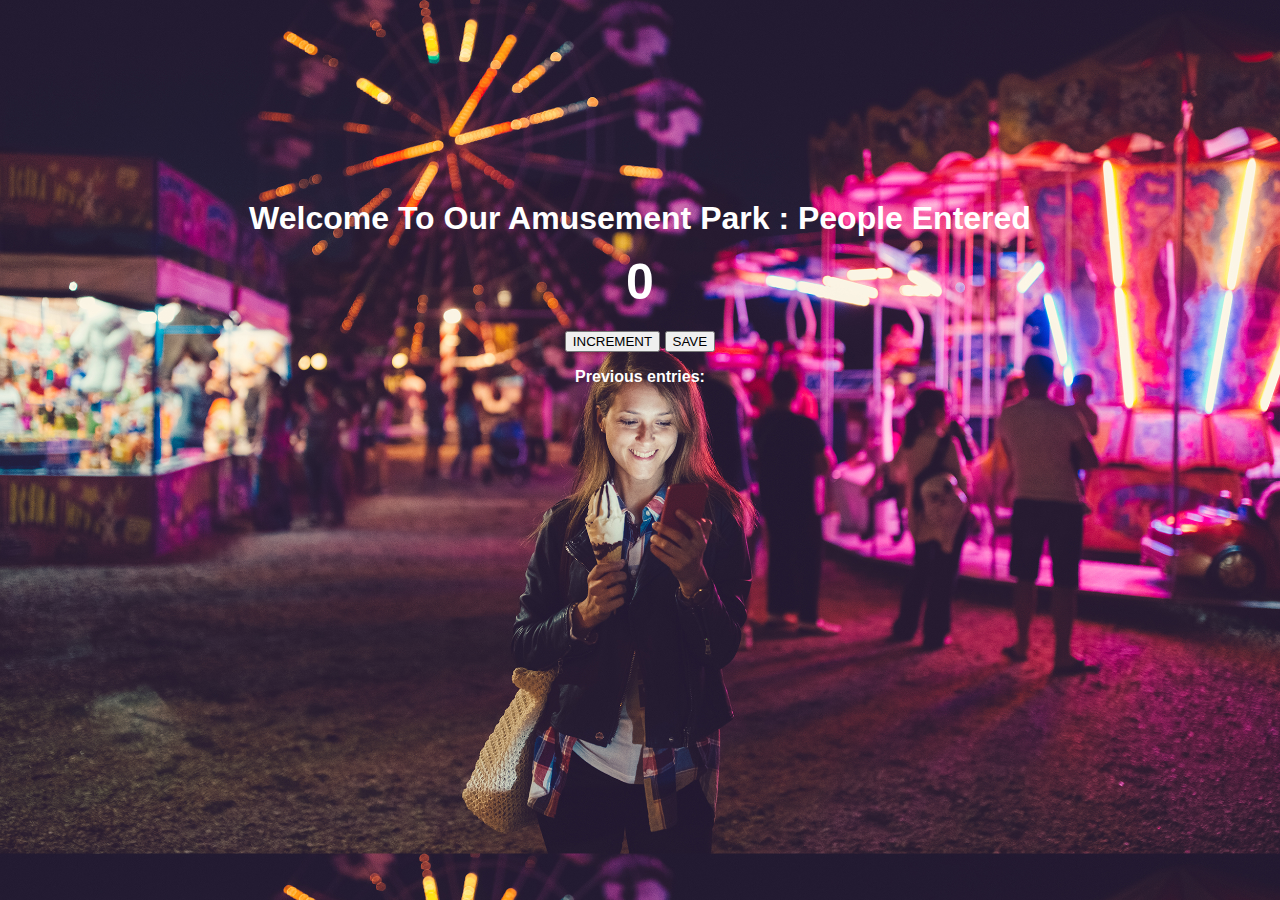
<file: Amusement Park/index.html>
<!DOCTYPE html>
<html lang="en">
<head>
    <meta charset="UTF-8">
    <meta name="viewport" content="width=device-width, initial-scale=1.0">
    <title>Amusement Park</title>
    <link rel="stylesheet" href="index.css">
</head>
<body>
    <h1 >Welcome To Our Amusement Park : People Entered</h1>
    <h2 id="count-el">0</h2>
    <!-- <script>
       we have change the value 
       document.getElementById("count-el").innerText=5
    </script> -->
    <button id="increment-btn" onclick="increment()">INCREMENT</button>
    <button id="save-btn" onclick="save()">SAVE</button>
    <!-- <button onclick="purchase()">Purchase</button> -->
    <!-- <p id="error"></p> -->
    <p id="save-el" >Previous entries:</p>
    
    <script src="index.js">
    </script>
</body>
</html>
</file>
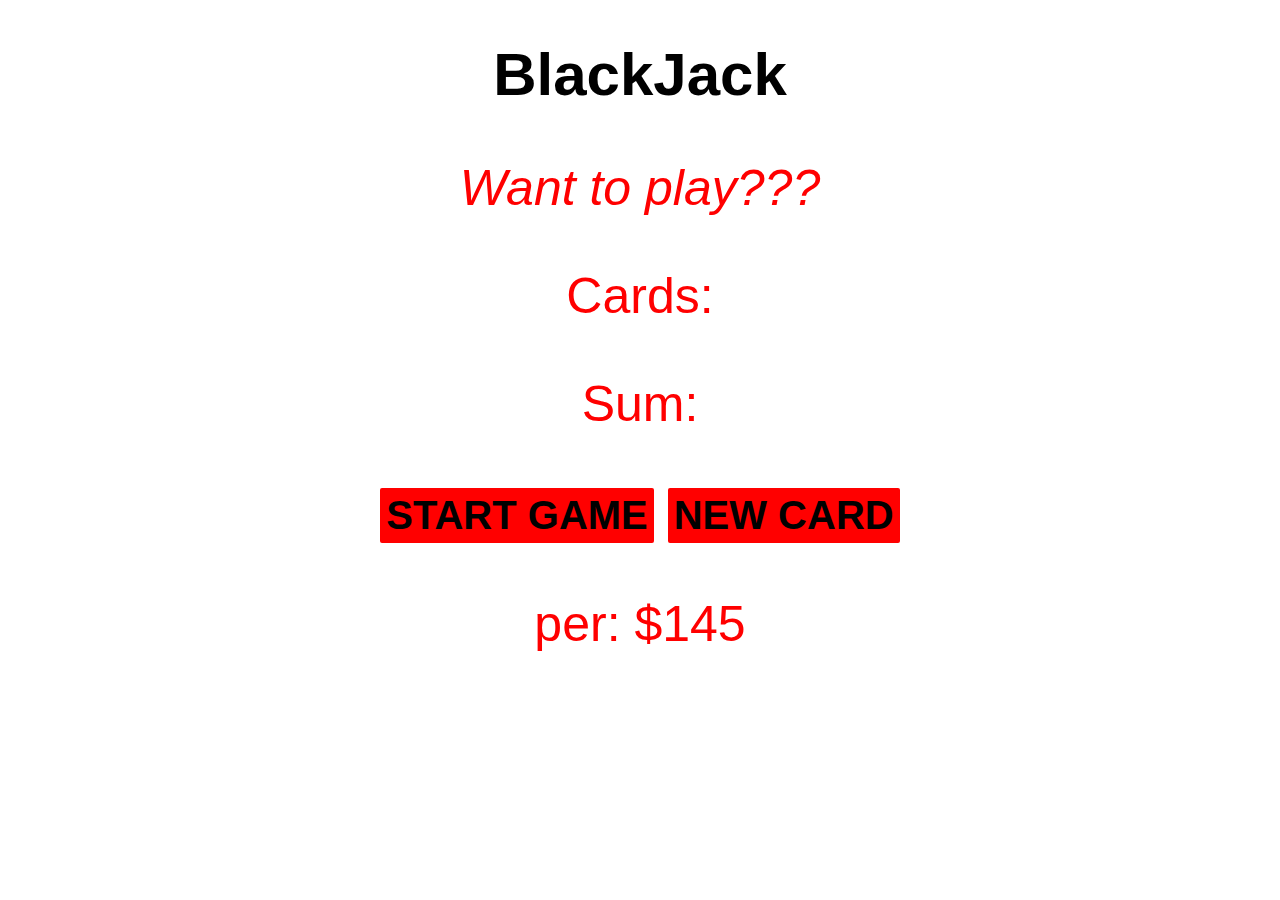
<file: BlackJack/index.html>
<!DOCTYPE html>
<html lang="en">
<head>
    <meta charset="UTF-8">
    <meta name="viewport" content="width=device-width, initial-scale=1.0">
    <link rel="stylesheet" href="index.css">
    <title>BlackJack</title>

</head>
<body>
    <h1>BlackJack</h1>
    <p id="msg-el">Want to play???</p>
    <p id="cards-el">Cards:</p>
    <p id="sum-el">Sum:</p>
    <button onclick="startGame()">START GAME</button>
    <button onclick="newCard()">NEW CARD</button>
    <p id="player-el"></p>
    <script src="index.js"></script>
</body>
</html>
</file>
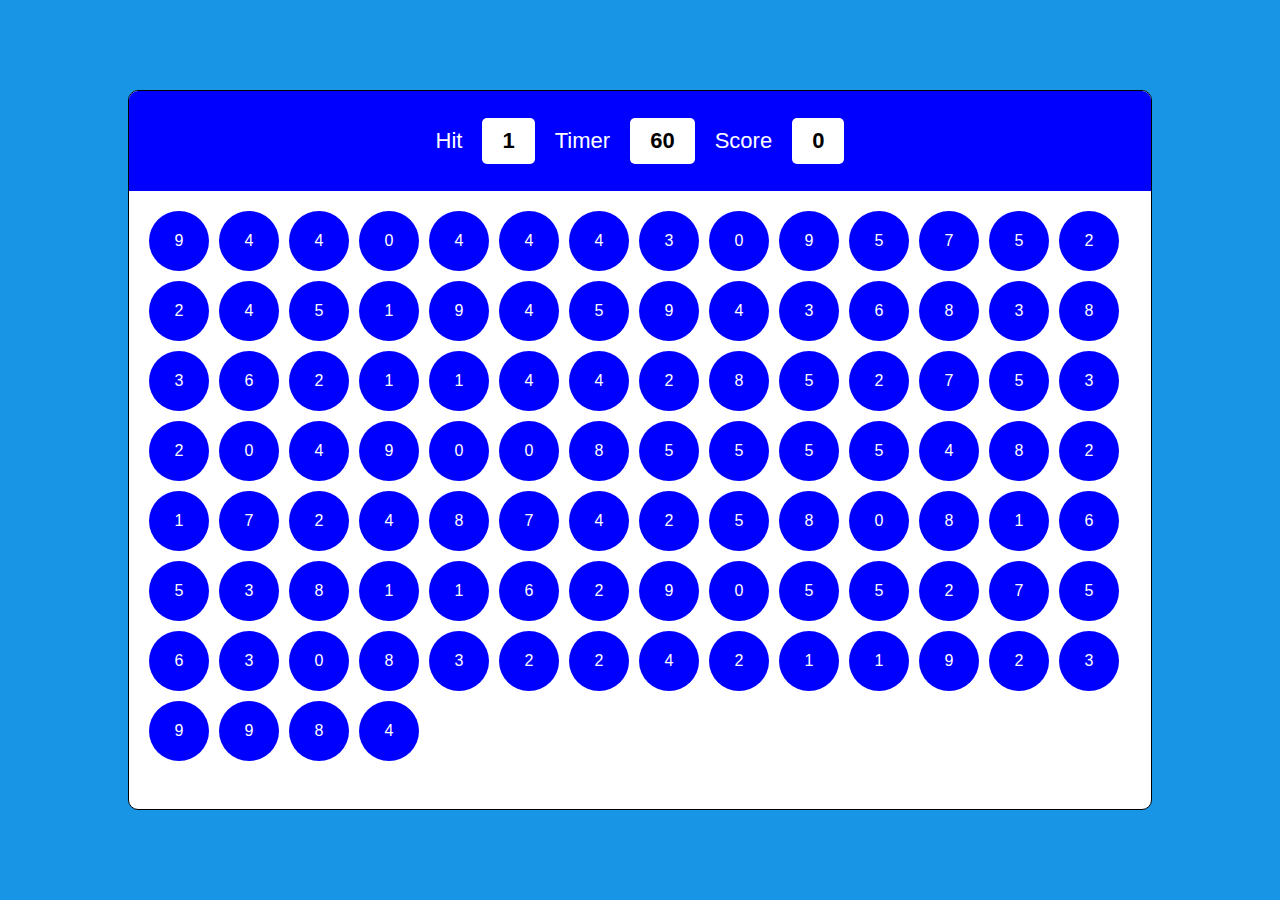
<file: bubbleGame/index.html>
<!DOCTYPE html>
<html lang="en">
  <head>
    <meta charset="UTF-8" />
    <meta name="viewport" content="width=device-width, initial-scale=1.0" />
    <link rel="stylesheet" href="style.css" />
    <link rel="icon" type="image/png" href="bubble.png" />
    <title>Bubble Game</title>
  </head>
  <body>
    <div id="main">
      <div id="panel">
        <div id="ptop">
          <div class="elem">
            <h2>Hit</h2>
            <div id="hitvalue" class="box">5</div>
          </div>
          <div class="elem">
            <h2>Timer</h2>
            <div id="timervalue" class="box">60</div>
          </div>
          <div class="elem">
            <h2>Score</h2>
            <div id="scorevalue" class="box">0</div>
          </div>
        </div>
        <div id="pbottom"></div>
      </div>
    </div>
    <script src="script.js"></script>
  </body>
</html>
</file>
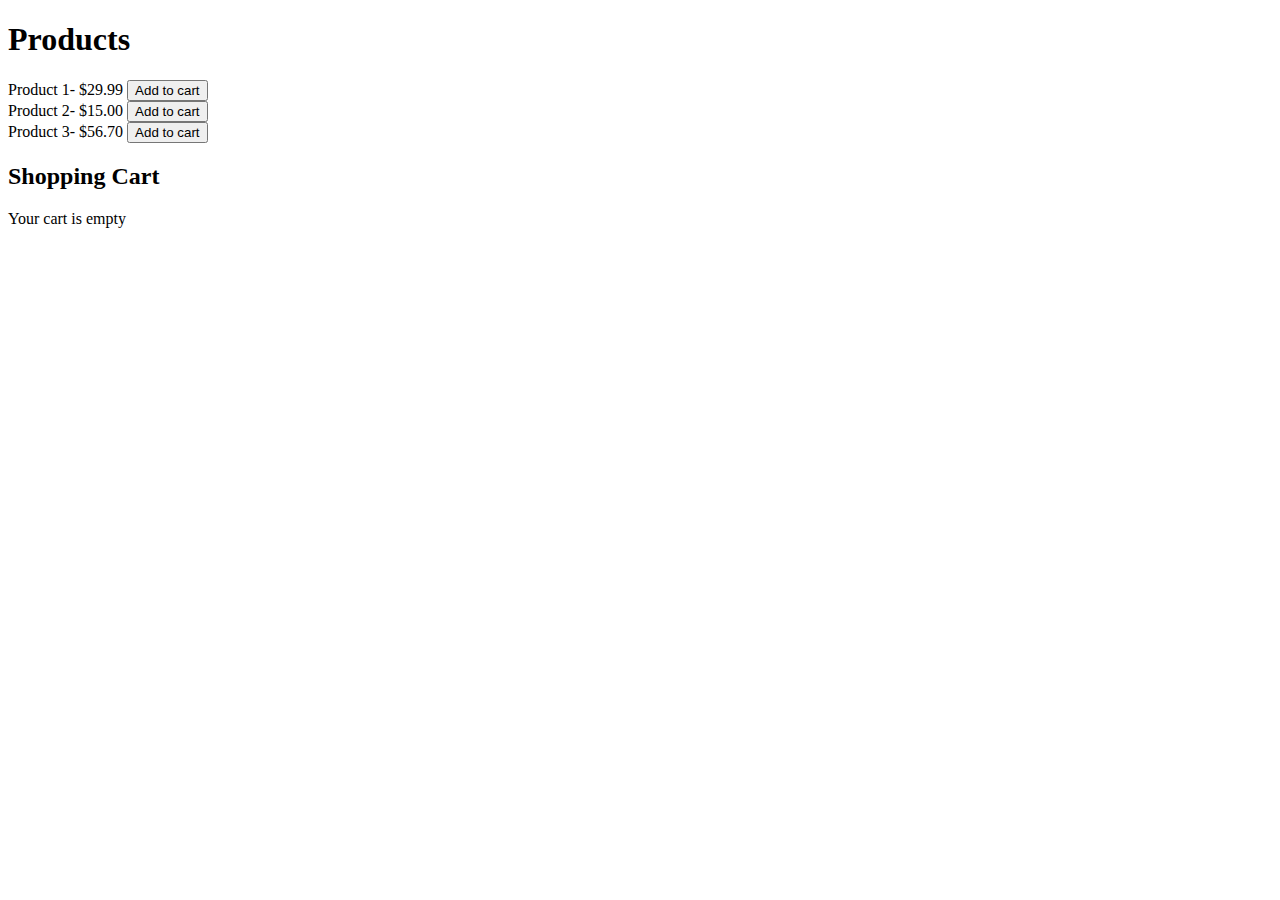
<file: ecommerce-cart/index.html>
<!DOCTYPE html>
<html lang="en">
<head>
    <meta charset="UTF-8">
    <meta name="viewport" content="width=device-width, initial-scale=1.0">
    <title>Ecommerce-Cart</title>
    <link rel="stylesheet" href="style.css">
</head>
<body>
    <div class="container">
        <h1>Products</h1>
        <div id="product-list">
            <!-- products dynamically added -->
        </div>
        <h2>Shopping Cart</h2>
        <div id="cart-items">
            <div id="empty-cart">Your cart is empty</div>
        </div>
        <div id="cart-total" class="hidden">
            <p>Total:<span id="total-price">$0.00</span></p>
            <button id="checkout-btn">Checkout</button>
        </div>
    </div>
    <script src="script.js"></script>
</body>
</html>
</file>
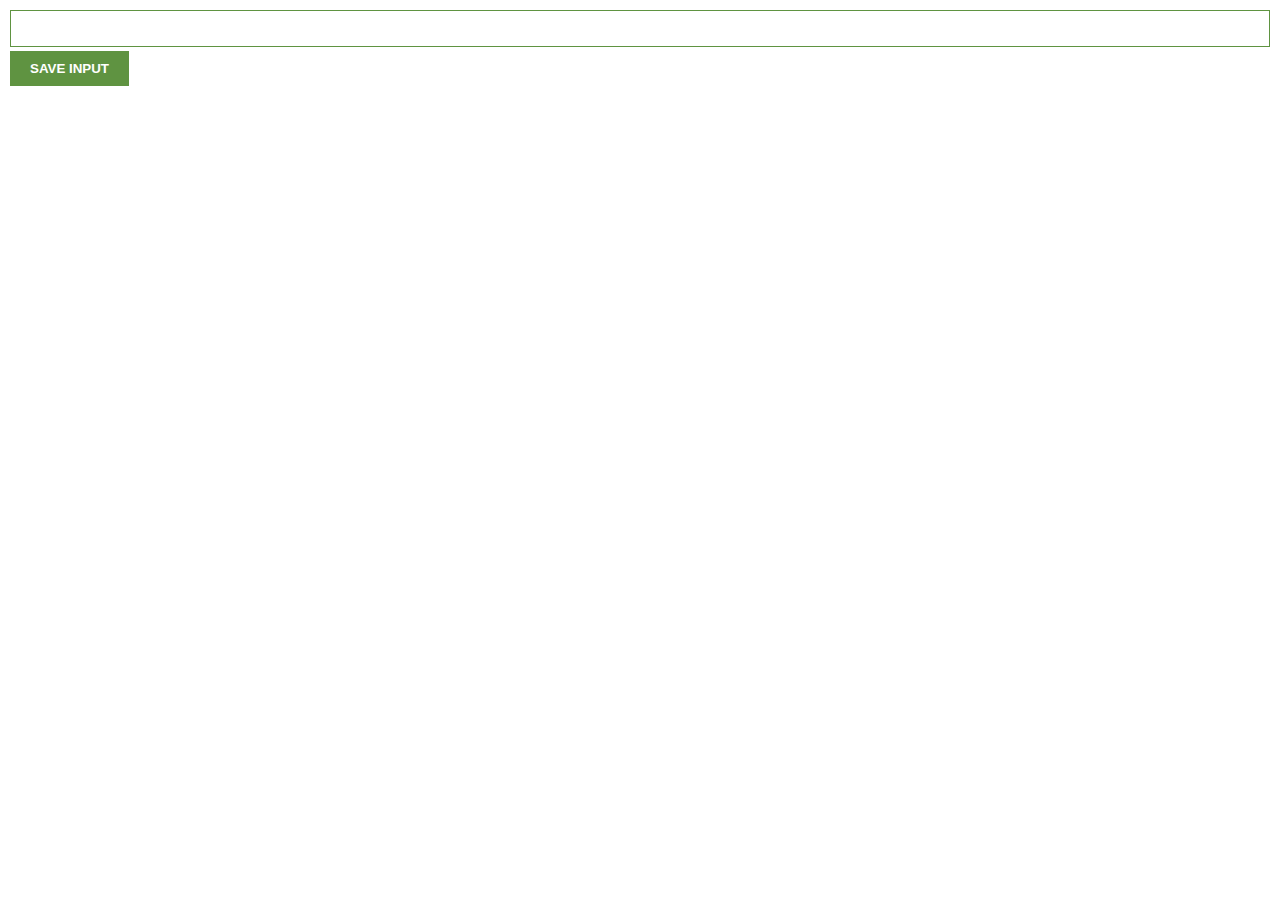
<file: Lead Tracker/index.html>
<!DOCTYPE html>
<html lang="en">
<head>
    <meta charset="UTF-8">
    <meta name="viewport" content="width=device-width, initial-scale=1.0">
    <link rel="stylesheet" href="index.css">
    <title>Document</title>
</head>
<body>
    <input type="text"  id="input-el">
    <button id="input-btn" onclick="saveLead()">SAVE INPUT</button>
    <ul id="ul-el">
        
    </ul>
    <script src="index.js"></script>
</body>
</html>
</file>
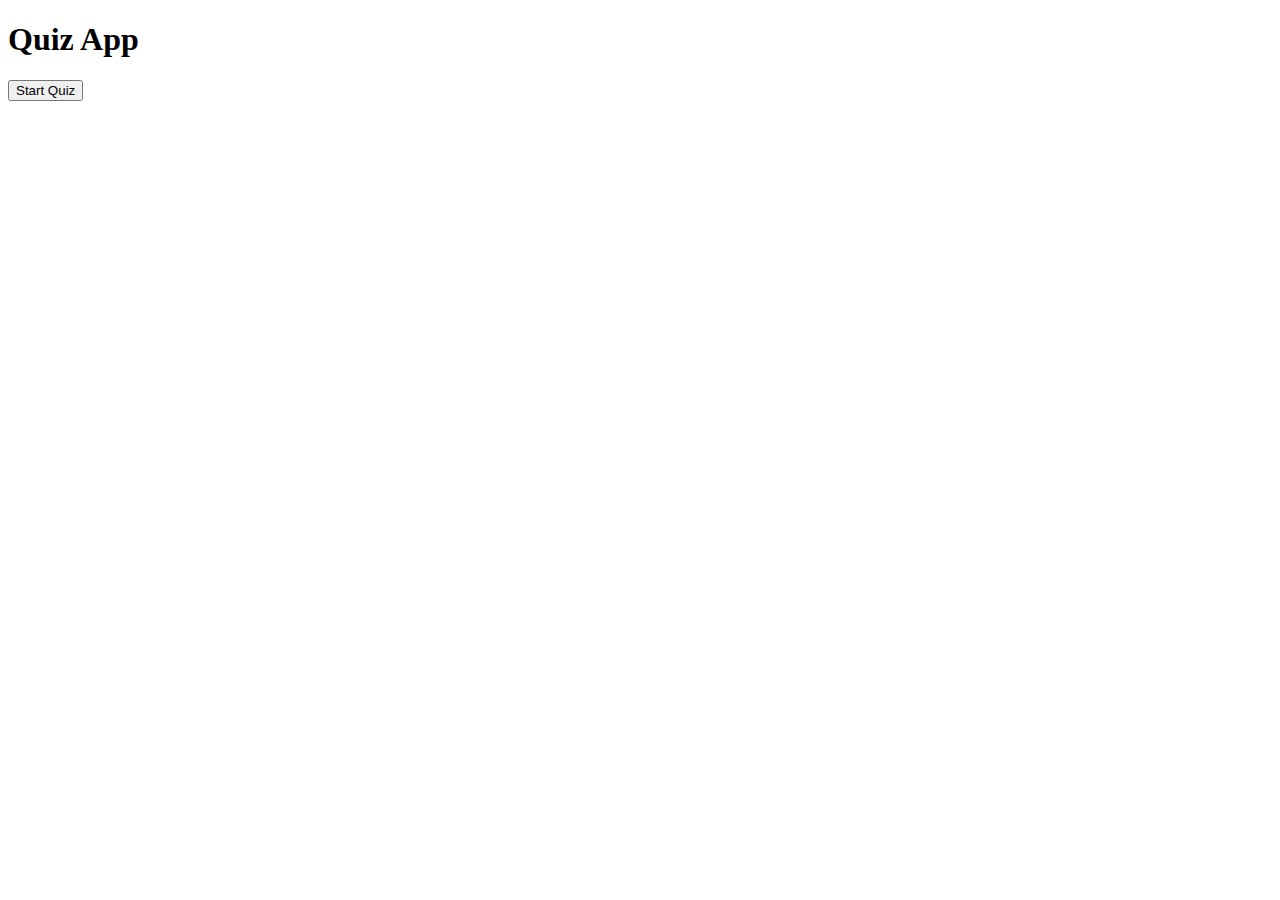
<file: quiz-application/index.html>
<!DOCTYPE html>
<html lang="en">
<head>
    <meta charset="UTF-8">
    <meta name="viewport" content="width=device-width, initial-scale=1.0">
    <title>Quiz-Application</title>
    <link rel="stylesheet" href="style.css">
</head>
<body>
    <div id="container">
        <h1>Quiz App</h1>
        <div id="quiz-container">
            <div id="question-container" class="hidden">
                <h2 id="question-text"></h2>
                <ul id="choices-list">
                    <!-- choices will be added dynamically -->
                </ul>
                <button id="next-btn" class="hidden">Next Question</button>
            </div>
            <div id="result-container" class="hidden">
                <h2>Your Score:</h2>
                <p id="score"></p>
                <button id="restart-btn">Restart Quiz</button>
            </div>
            <button id="start-btn">Start Quiz</button>
        </div>
    </div>
    <script src="script.js"></script>
</body>
</html>
</file>
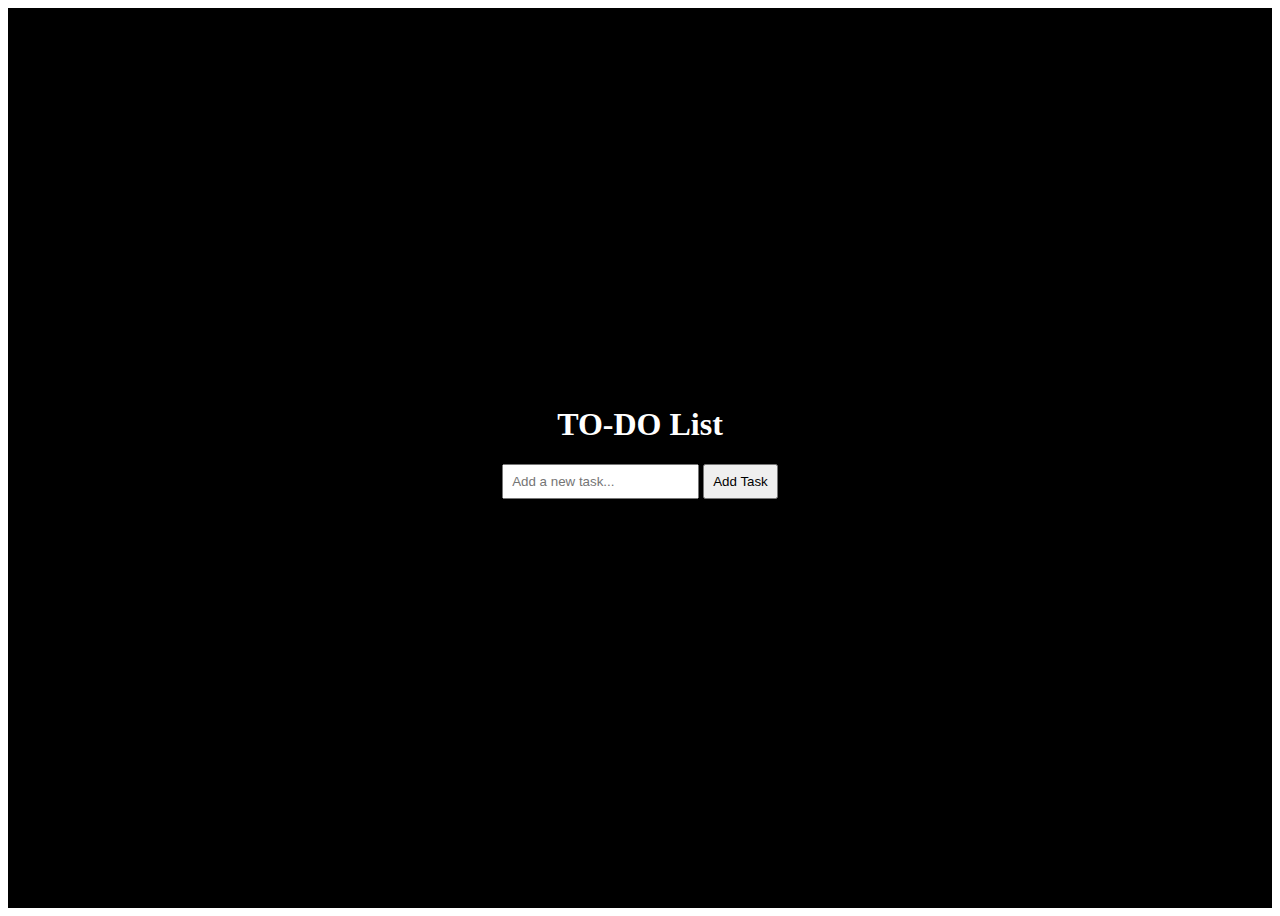
<file: T0Do/index.html>
<!DOCTYPE html>
<html lang="en">
<head>
    <meta charset="UTF-8">
    <meta name="viewport" content="width=device-width, initial-scale=1.0">
    <title>ToDo List</title>
    <link rel="stylesheet" href="style.css">
</head>
<body>
    <div class="container">
        <h1>TO-DO List</h1>
        <div class="input-container">
            <input type="text" id="todo-input" placeholder="Add a new task...">
            <button id="add-task-btn">Add Task</button>
        </div>
        <ul id="todo-list">
        </ul>
    </div>
    <script src="script.js"></script>
</body>
</html>
</file>
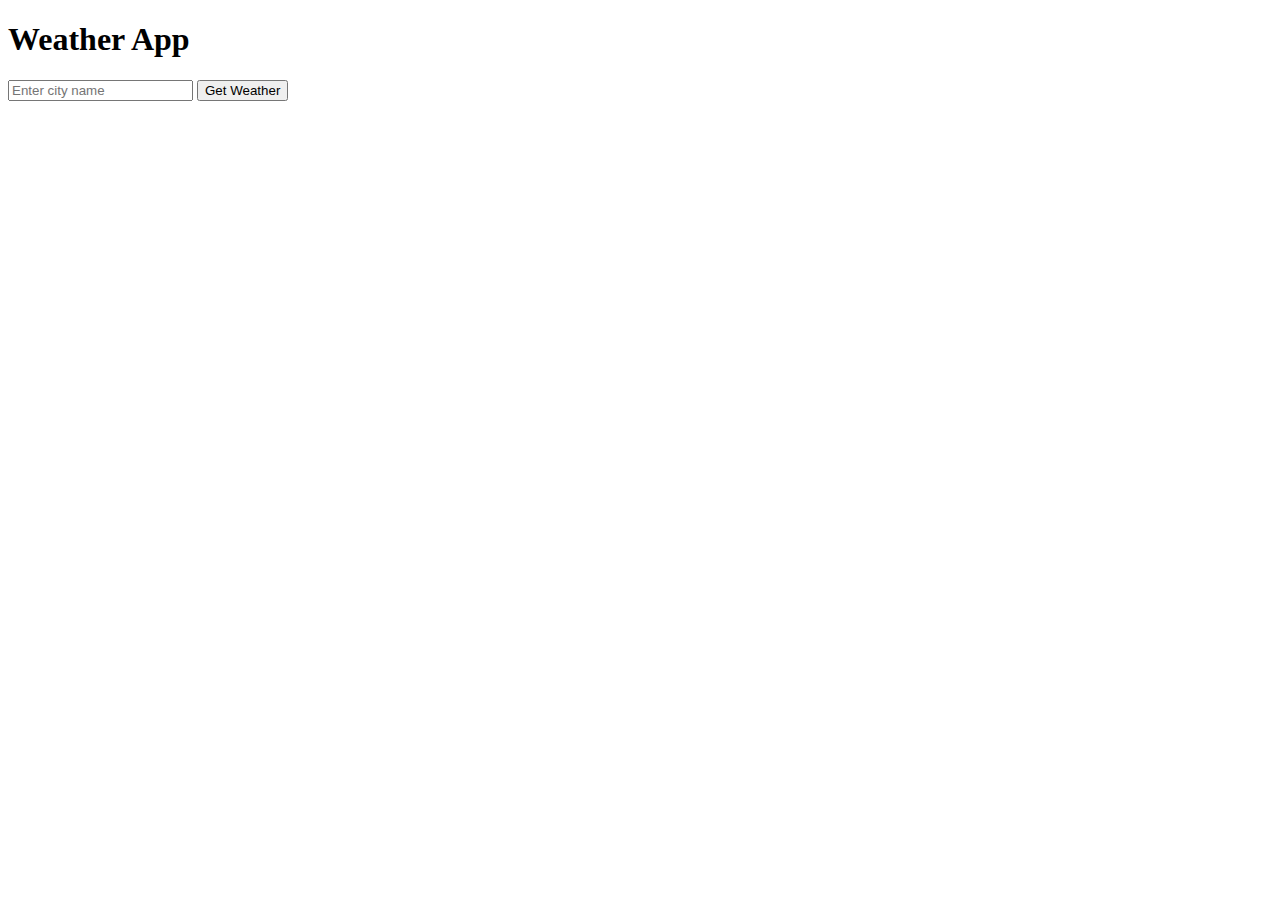
<file: weather-overcast/index.html>
<!DOCTYPE html>
<html lang="en">
  <head>
    <meta charset="UTF-8" />
    <meta name="viewport" content="width=device-width, initial-scale=1.0" />
    <title>Document</title>
    <link rel="stylesheet" href="style.css">
  </head>
  <body>
    <div class="container">
      <h1>Weather App</h1>
      <div class="input-container">
        <input type="text" id="city-input" placeholder="Enter city name" />
        <button id="get-weather-btn">Get Weather</button>
      </div>
      <div id="weather-info" class="hidden">
        <h2 id="city-name"></h2>
        <p id="temperature"></p>
        <p id="description"></p>
      </div>
      <p id="error-message" class="hidden">City not found. Please try again.</p>
    </div>
    <script src="script.js"></script>
  </body>
</html>
</file>
<file: Amusement Park/index.css>
body{
    background-image: url("am1.jpg");
    background-size: cover;
    font-family: 'Franklin Gothic Medium', 'Arial Narrow', Arial, sans-serif;
    font-weight: bold;
    text-align: center;
}

h1{
    color: white;
    margin-top: 200px;
    margin-bottom: 16px;
}

h2{
    color: white;
    font-size: 50px;
    margin: 0;
    margin-bottom: 20px;
}

p{
    color: white;
}
</file>
<file: BlackJack/index.css>
body{
    font-family: 'Trebuchet MS', 'Lucida Sans Unicode', 'Lucida Grande', 'Lucida Sans', Arial, sans-serif;
    background-image: url("https://th.bing.com/th/id/R.e0acee424016261af2ecc26f4ef0c2f8?rik=MjSUV%2bP53TIfMA&riu=http%3a%2f%2fwww.sem-on.net%2fwp-content%2fuploads%2f2020%2f01%2fba4-1024x576.jpg&ehk=M59Bz9qyazmxQfHr4L7tyCnLmCYPAC2qmgjzfF06Auk%3d&risl=&pid=ImgRaw&r=0");
    background-size:cover;
    text-align:center;
    font-size: 50px;
    color:red;
}
h1{
    
    color: black;
    text-align: center;
    font-size:60px;
    
}
#msg-el {
    font-style: italic;
}
button{
    font-size: 40px;
    color:black;
    background-color: red;
    padding-top: 5px;
    padding-bottom: 5px;
    font-weight: bold;
    border:none;
    border-radius: 2px;
    margin-bottom: 2px;
    margin-top:2px;
}
</file>
<file: bubbleGame/style.css>
* {
  margin: 0;
  padding: 0;
  box-sizing: border-box;
  font-family: "Franklin Gothic Medium", "Arial Narrow", Arial, sans-serif;
}

body,
html {
  width: 100%;
  height: 100%;
}

#main {
  width: 100%;
  height: 100%;
  background-color: rgb(24, 150, 229);
  display: flex;
  justify-content: center;
  align-items: center;
}
#panel {
  overflow: hidden;
  width: 80%;
  height: 80%;
  border-radius: 10px;
  background-color: #fff;
  border: 1px solid black;
}
#ptop {
  padding: 0px 30%;
  align-items: center;
  width: 100%;
  height: 100px;
  background-color: blue;
  display: flex;
  color: #fff;
  justify-content: space-between;
}
.elem {
  display: flex;
  align-items: center;
  gap: 20px;
}
.box {
  color: black;
  font-weight: 600;
  font-size: 22px;
  padding: 10px 20px;
  background-color: #fff;
  border-radius: 5px;
}
.elem h2 {
  font-weight: 500;
  font-size: 22px;
}
#pbottom {
  padding: 20px;
  width: 100%;
  height: calc(100%-100px);
  display: flex;
  gap: 10px;
  flex-wrap: wrap;
  justify-items: center;
  align-items: center;
}
.bubble {
  width: 60px;
  height: 60px;
  color: #fff;
  border-radius: 50%;
  background-color: blue;
  display: flex;
  justify-content: center;
  align-items: center;
  font-weight: 500;
}
.bubble:hover {
  background-color: purple;
  cursor: pointer;
}
</file>
<file: ecommerce-cart/style.css>
.hidden{
    display: none;
}
</file>
<file: Lead Tracker/index.css>
body{
    margin:0;
    padding:10px;
    font-family: Arial, Helvetica, sans-serif;
}


input{
    padding:10px;
    width: 100%;
    box-sizing: border-box;
    border: 1px solid #5f9341;
    margin-bottom: 4px;
}

button{
    background-color: #5f9341;
    color: white;
    padding:10px 20px;
    border: none;
    font-weight: bold;
}
</file>
<file: quiz-application/style.css>
.hidden{
    display: none;
}
</file>
<file: T0Do/style.css>
.container{
    background-color: black;
    color: white;
    display: flex;
    justify-content: center;
    align-items: center;
    flex-direction: column;
    height: 100vh;
    width: 100%;
}
h1{
    font: bold;
}
#todo-input{
    padding: 0.5rem;
}
#add-task-btn{
    padding: 0.5rem;
    font: 400;
}
ul{

}
li{
    list-style-type: none;
    font: 400;
}
</file>
<file: weather-overcast/style.css>
.hidden{
    display: none;
}
</file>
